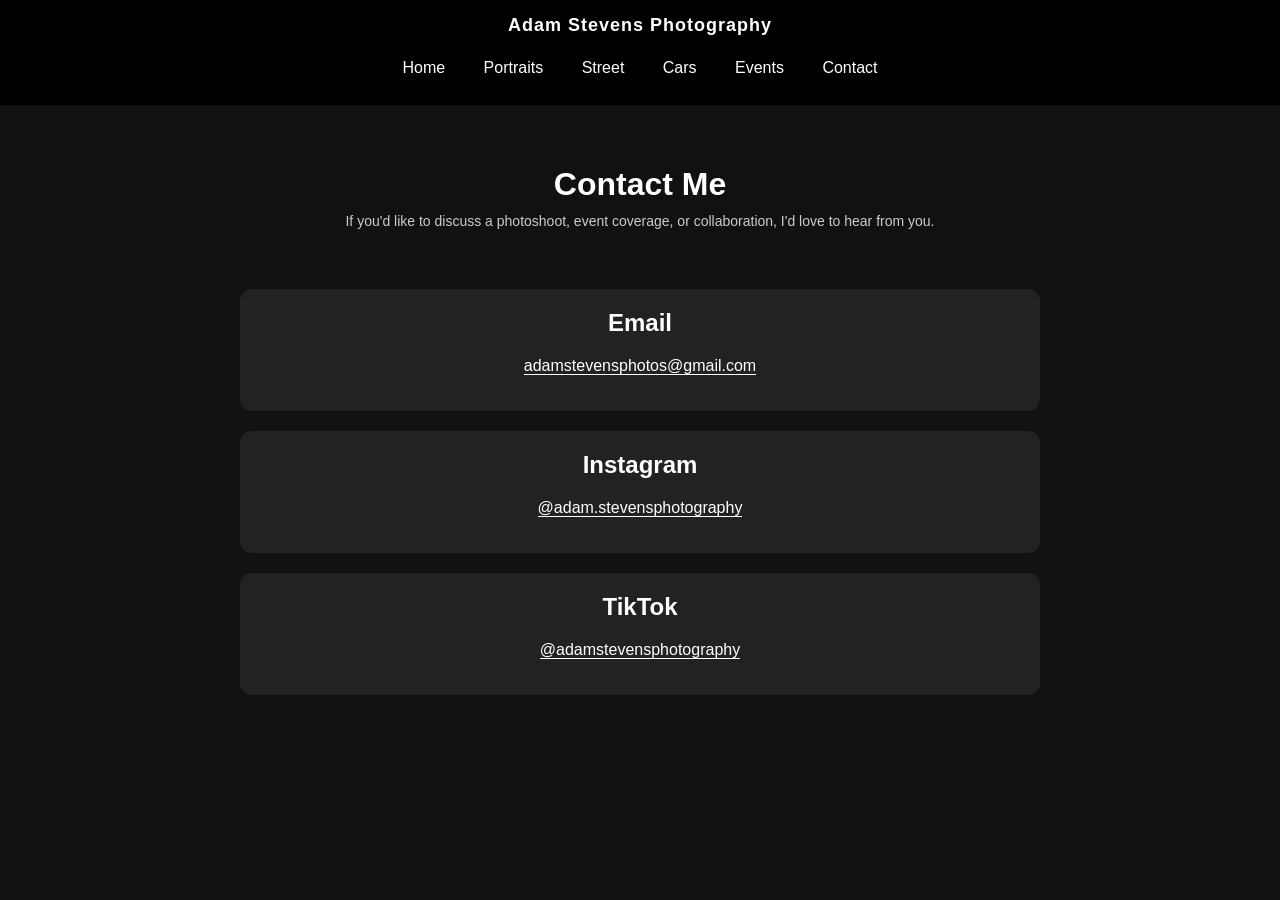
<file: contact.html>
<!DOCTYPE html>
<html>
<head>
  <title>Contact | Adam Stevens Photography</title>
  <link rel="stylesheet" href="style.css">
  <meta name="viewport" content="width=device-width, initial-scale=1.0">
</head>

<body>

<nav class="navbar">
  <div class="nav-logo">Adam Stevens Photography</div>

  <div class="nav-links">
    <a href="index.html">Home</a>
    <a href="portraits.html">Portraits</a>
    <a href="street.html">Street</a>
    <a href="cars.html">Cars</a>
    <a href="events.html">Events</a>
    <a href="contact.html">Contact</a>
  </div>
</nav>

<header class="gallery-header">
  <h1>Contact Me</h1>
  <p>If you'd like to discuss a photoshoot, event coverage, or collaboration, I'd love to hear from you.</p>
</header>

<section class="contact-page">

  <div class="contact-card">
  <h2>Email</h2>

  <p>
    <a href="mailto:adamstevensphotos@gmail.com">
      adamstevensphotos@gmail.com
    </a>
  </p>
</div>

  <div class="contact-card">
  <h2>Instagram</h2>

  <p>
      <a href="https://www.instagram.com/adam.stevensphotography?igsh=MTlpN2oweW94YnM4Ng==" target="_blank">
        @adam.stevensphotography
      </a>
    </p>
  </div>

  <div class="contact-card">
  <h2>TikTok</h2>

  <p>
      <a href="https://www.tiktok.com/@adamstevensphotography?_r=1&_t=ZN-96sh9eueI7S" target="_blank">
        @adamstevensphotography
      </a>
    </p>
  </div>

</section>

</body>
</html>
</file>
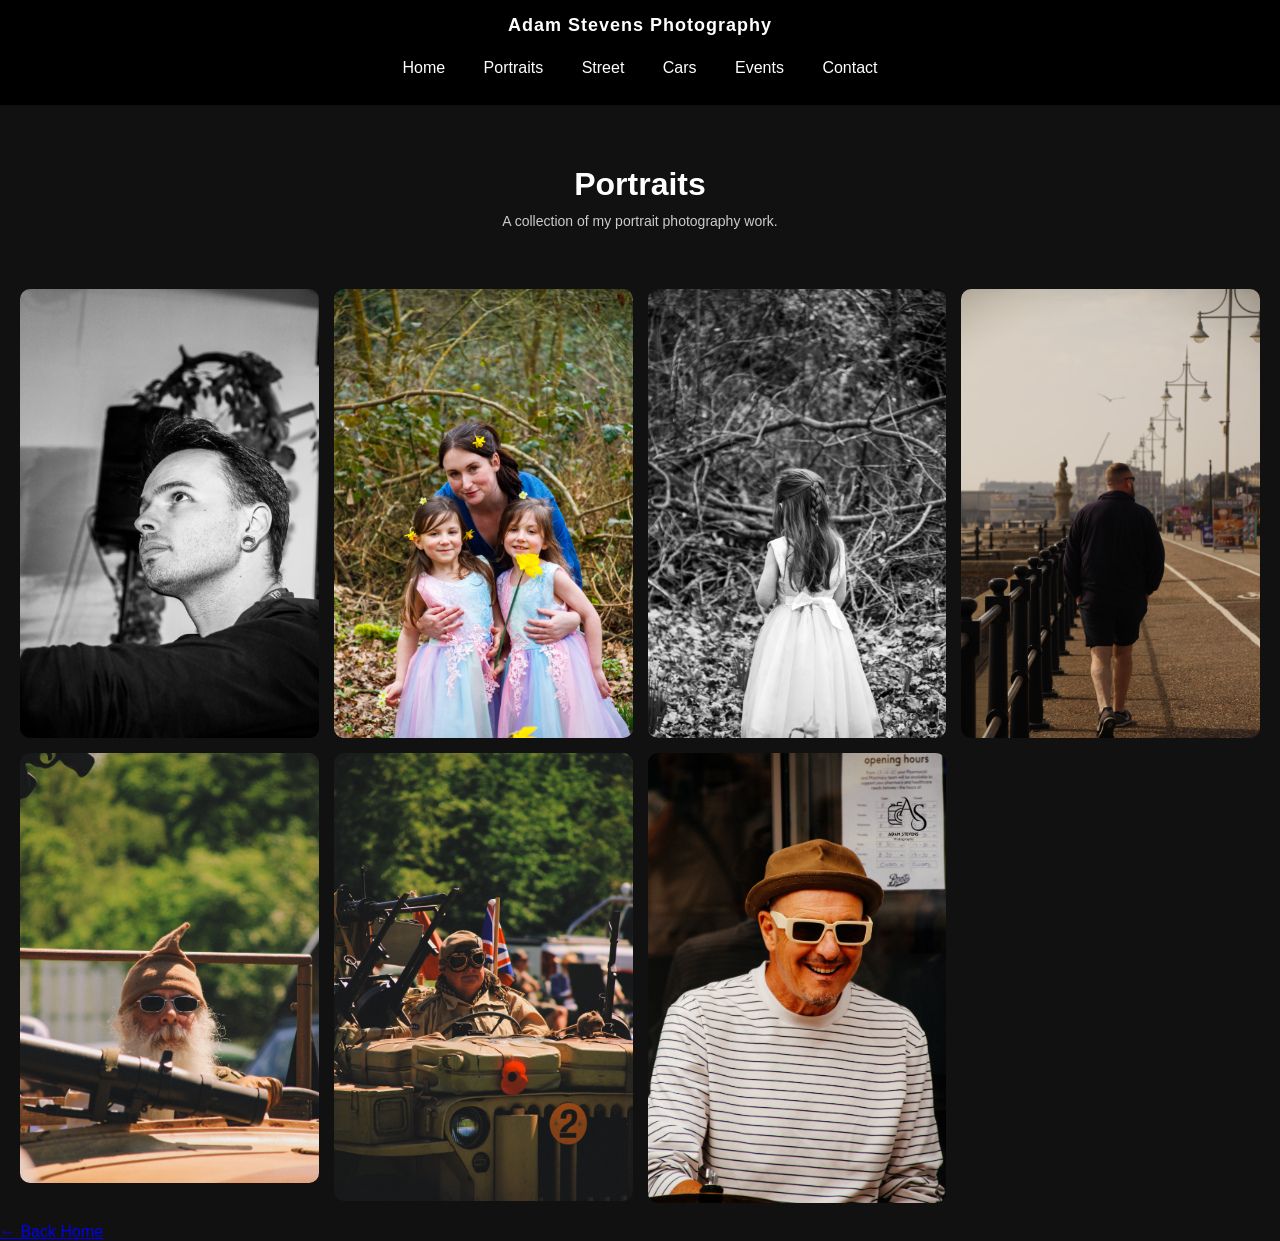
<file: portraits.html>
<meta name="viewport" content="width=device-width, initial-scale=1.0">
<!DOCTYPE html>
<html>

<head>
  <title>Portrait Photography</title>
  <link rel="stylesheet" href="style.css">
</head>

<body>

  <nav class="navbar">
  <div class="nav-logo">Adam Stevens Photography</div>

  <div class="nav-links">
    <a href="index.html">Home</a>
    <a href="portraits.html">Portraits</a>
    <a href="street.html">Street</a>
    <a href="cars.html">Cars</a>
    <a href="events.html">Events</a>
    <a href="contact.html">Contact</a>
  </div>
</nav>

<header class="gallery-header">
  <h1>Portraits</h1>
  <p>A collection of my portrait photography work.</p>
</header>

<section class="gallery-grid">

  <img src="images/portrait1.jpg" alt="">
  <img src="images/portrait2.jpg" alt="">
  <img src="images/portrait3.jpg" alt="">
  <img src="images/portrait4.JPG" alt=""> 
  <img src="images/portrait5.jpg" alt="">
  <img src="images/portrait6.jpg" alt="">
  <img src="images/portrait7.jpg" alt="">
  
</section>
  <a href="index.html">← Back Home</a>

</body>
</html>
</file>
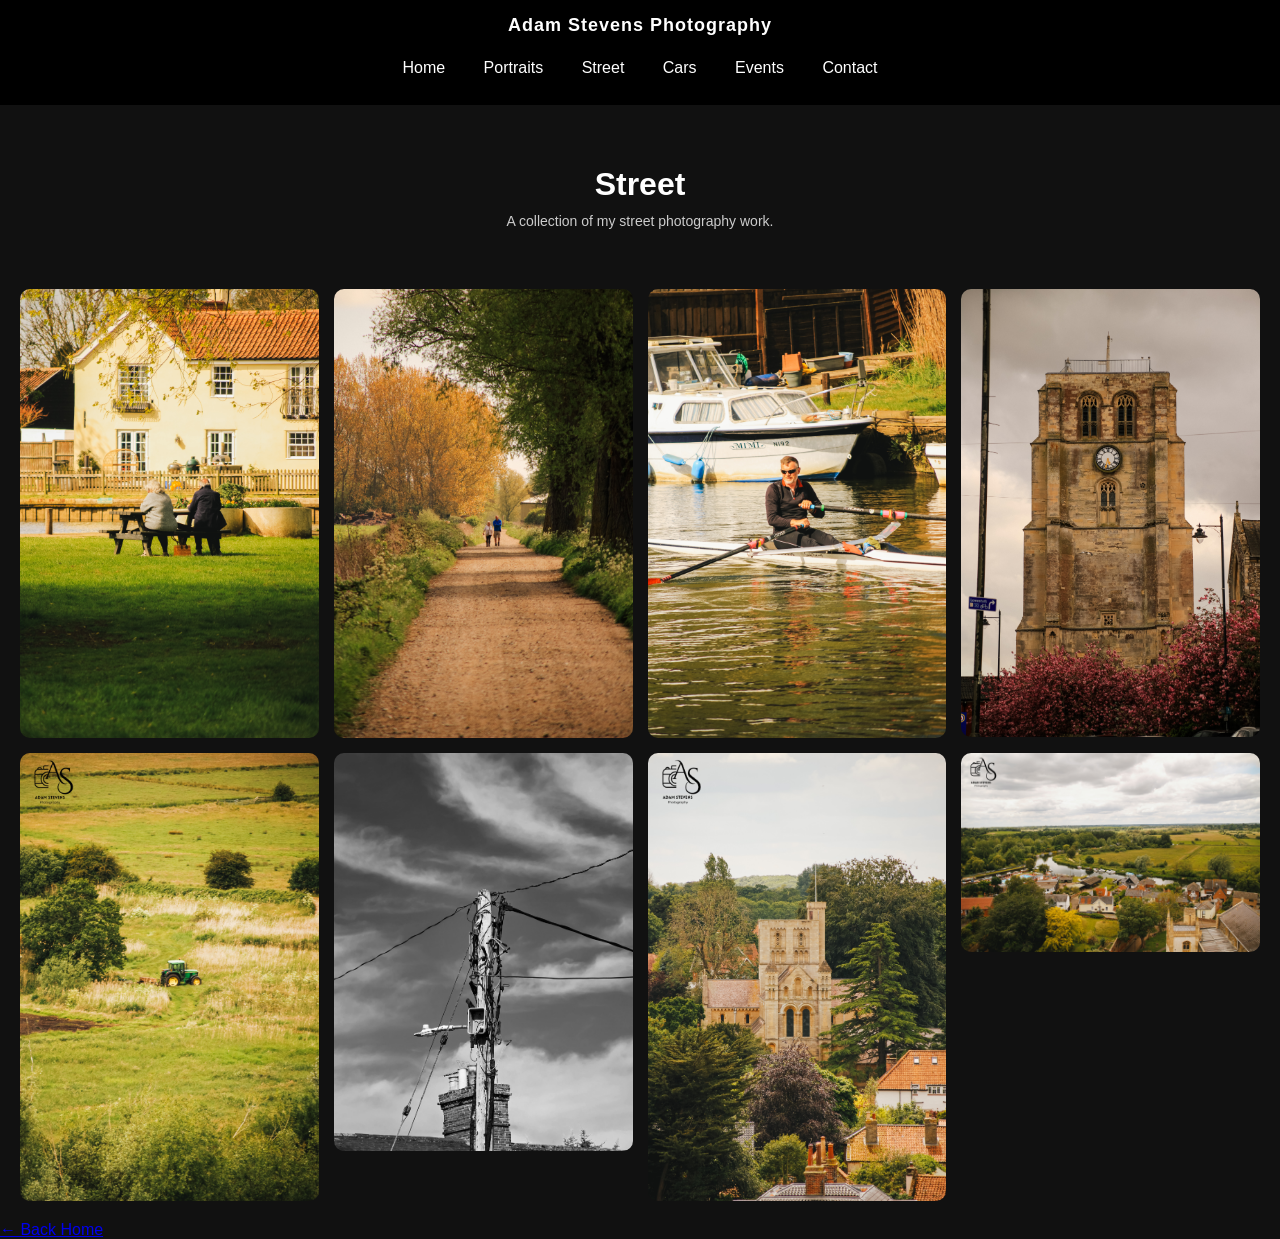
<file: street.html>
<meta name="viewport" content="width=device-width, initial-scale=1.0">
<!DOCTYPE html>
<html>

<head>
  <title>Street Photography</title>
  <link rel="stylesheet" href="style.css">
</head>

<body>

  <nav class="navbar">
  <div class="nav-logo">Adam Stevens Photography</div>

  <div class="nav-links">
    <a href="index.html">Home</a>
    <a href="portraits.html">Portraits</a>
    <a href="street.html">Street</a>
    <a href="cars.html">Cars</a>
    <a href="events.html">Events</a>
    <a href="contact.html">Contact</a>
  </div>
</nav>

<header class="gallery-header">
  <h1>Street</h1>
  <p>A collection of my street photography work.</p>
</header>

<section class="gallery-grid">

  <img src="images/street1.jpg" alt="">
  <img src="images/street2.jpg" alt="">
  <img src="images/street3.jpg" alt="">
  <img src="images/street4.jpg" alt="">
  <img src="images/street5.jpg" alt="">
  <img src="images/streetcover.jpg" alt="">
  <img src="images/street6.jpg" alt="">
  <img src="images/street7.jpg" alt="">
  
</section>

  <a href="index.html">← Back Home</a>

</body>
</html>
</file>
<file: style.css>
body {
  font-family: "Calligrapher", Arial, sans-serif;
  margin: 0;
  background: #111;
  color: white;
}

.contact-page {
  max-width: 800px;
  margin: 0 auto;
  padding: 20px;
}

.contact-card {
  background: #222;
  border-radius: 12px;
  padding: 20px;
  margin-bottom: 20px;
  text-align: center;
}

.contact-card h2 {
  margin-top: 0;
}

.contact-card a {
  color: white;
  text-decoration: none;
  border-bottom: 1px solid white;
}

.contact-card a:hover {
  color: #ccc;
}

.gallery-header {
  text-align: center;
  padding: 40px 20px;
}

.gallery-header h1 {
  font-size: 32px;
  margin-bottom: 10px;
}

.gallery-header p {
  color: #ccc;
  max-width: 600px;
  margin: 0 auto;
}

/* MAIN GALLERY GRID */
.gallery-grid {
  display: grid;
  grid-template-columns: repeat(auto-fit, minmax(250px, 1fr));
  gap: 15px;
  padding: 20px;
}

/* IMAGES */
.gallery-grid img {
  width: 100%;
  height: auto;
  display: block;
  border-radius: 10px;
}

.gallery-grid img:hover {
  transform: scale(1.03);
}

.reviews {
  padding: 60px 20px;
  background: #000;
  text-align: center;
}

.review-card {
  display: flex;
  align-items: center;
  gap: 25px;
  max-width: 800px;
  margin: 30px auto;
  background: #111;
  padding: 20px;
  border-radius: 12px;
  text-align: left;
}

.review-card img {
  width: 120px;
  height: 120px;
  border-radius: 50%;
  object-fit: cover;
  border: 3px solid white;
  flex-shrink: 0;
}

.review-text h3 {
  margin: 0;
  font-size: 18px;
}

.review-text p {
  margin-top: 8px;
  color: #ccc;
  line-height: 1.5;
}

footer a {
  display: inline-block;
  margin: 5px 0;
  padding: 6px 12px;
  border: 1px solid white;
  border-radius: 20px;
  text-decoration: none;
  color: white;
  transition: 0.3s ease;
}

footer a:hover {
  background: white;
  color: black;
}

.navbar {
  display: flex;
  justify-content: space-between;
  align-items: center;
  padding: 15px 25px;
  background: #000;
  position: sticky;
  top: 0;
  z-index: 1000;
}

.nav-logo {
  font-size: 18px;
  font-weight: bold;
  letter-spacing: 1px;
}

.nav-links a {
  color: white;
  text-decoration: none;
  margin-left: 15px;
  padding: 8px 12px;
  border-radius: 20px;
  transition: 0.3s ease;
}

.nav-links a:hover {
  background: white;
  color: black;
}

header {
  position: relative;
  text-align: center;
  padding: 40px;
}

.site-header {
  text-align: center;
  padding: 40px 20px;
}

.logo {
  width: 120px;
  max-width: 40%;
  height: auto;
  display: block;
  margin: 0 auto 15px auto;
}

.gallery {
  display: grid;
  grid-template-columns: repeat(4, 1fr);
  gap: 20px;
  padding: 20px;
  max-width: 1200px;
  margin: auto;
}

.car-gallery img {
  width: 20%;
  border-radius: 7px;
  display: inline-block;
  margin-right: 10px auto;
}

.street-gallery img {
  width: 20%;
  border-radius: 7px;
  display: inline-block;
  margin-right: 10px auto;
}

.portrait-gallery img {
  width: 20%;
  border-radius: 7px;
  display: inline-block;
  margin-right: 10px auto;
}

.event-gallery img {
  width: 20%;
  border-radius: 7px;
  display: inline-block;
  margin-right: 10px auto;
}

.card {
  background: #222;
  border-radius: 12px;
  overflow: hidden;
  text-decoration: none;
  color: white;
  transition: transform 0.3s ease;
}

.card img {
  width: 100%;
  height: 220px;
  object-fit: cover;
  display: block;
}

.card h2 {
  margin: 0;
  padding: 12px;
  text-align: center;
  font-size: 18px;
}

.card:hover {
  transform: translateY(-6px);
  box-shadow: 0 10px 25px rgba(0,0,0,0.6);
}

footer {
  text-align: center;
  padding: 40px;
  background: #000;
}

.about {
  padding: 60px 20px;
  background: #111;
}

.about-container {
  display: flex;
  flex-direction: column;
  align-items: center;
  text-align: center;
  gap: 20px;
  max-width: 800px;
  margin: auto;
}

.about-img {
  width: 180px;
  height: 180px;
  object-fit: cover;
  border-radius: 50%;
  border: 3px solid white;
  display: block;
  margin: 0 auto;
}

.about-text {
  max-width: 600px;
}

.about-text h2 {
  font-size: 28px;
  margin-bottom: 15px;
}

.about-text p {
  line-height: 1.6;
  margin-bottom: 12px;
  color: #ddd;
}

@media (max-width: 768px) {
  .gallery {
    grid-template-columns: 1fr;
  }

  .gallery-grid img {
    width: 100%;
    height: auto;
  }
}
  .review-card {
  flex-direction: column;
  text-align: center;
}

.review-card img {
  margin-bottom: 10px;
}.review-card {
  flex-direction: column;
  text-align: center;
}

.review-card img {
  width: 140px;
  height: 140px;
}

.review-text {
  text-align: center;
}

  .site-header {
  padding: 25px 15px;
}

.logo {
  width: 90px;
  margin-bottom: 10px;
}

  /* NAVBAR */
  .navbar {
    flex-direction: column;
    text-align: center;
    gap: 10px;
  }

  .nav-links a {
    display: inline-block;
    margin: 5px;
  }

  /* HEADER TEXT */
  header {
    padding: 25px 15px;
  }

  header h1 {
    font-size: 22px;
  }

  header p {
    font-size: 14px;
  }

  /* GALLERY CARDS */
  .gallery {
    grid-template-columns: 1fr;
  }

  .card img {
    height: 180px;
  }

  /* ABOUT SECTION */
  .about-container {
    flex-direction: column;
    text-align: center;
  }

  .about-img {
    width: 140px;
    height: 140px;
  }

  /* FOOTER */
  footer {
    padding: 25px 15px;
    font-size: 14px;
  }
}
</file>
